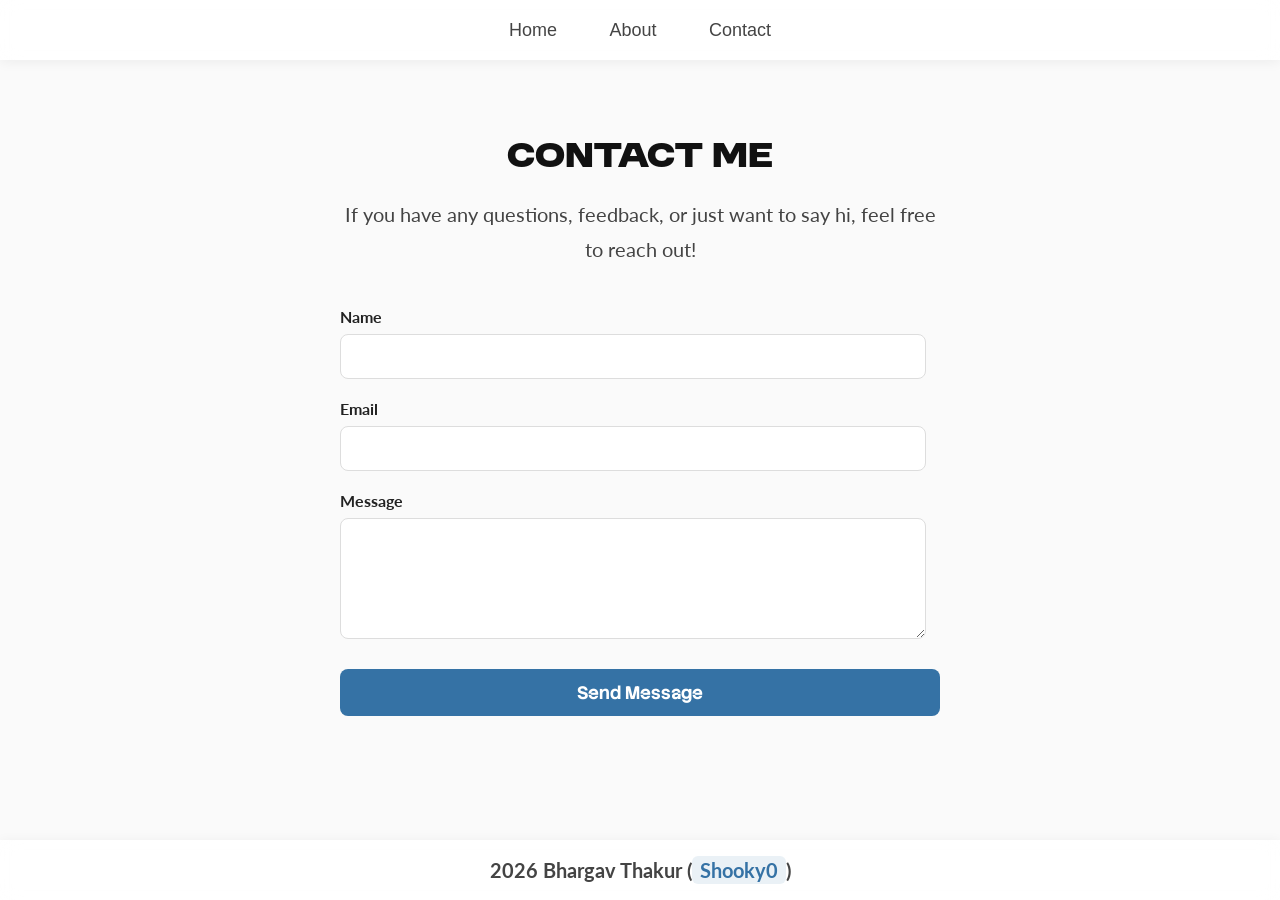
<file: contact.html>
<!DOCTYPE html>
<html lang="en">
<head>
    <meta charset="UTF-8">
    <meta name="viewport" content="width=device-width, initial-scale=1.0">
    <link rel="stylesheet" href="style.css" />
    <link rel="stylesheet" href="contact.css" />
    <title>Contact - Bhargav Thakur</title>
</head>
<body>
<header>
  <nav>
    <a href="index.html#home">Home</a>
    <a href="index.html#about">About</a>
    <a href="contact.html">Contact</a>
  </nav>
</header>
<div class="contact-page">
    <div class="contact-container">
        <h1 class="headofsec">Contact Me</h1>
        <p>If you have any questions, feedback, or just want to say hi, feel free to reach out!</p>

    <form class="contact-form" action="https://formspree.io/f/xdegeeqp" method="POST">
        <div class="form-group">
            <label for="name">Name</label>
            <input type="text" id="name" name="name" required>
        </div>
        <div class="form-group">
            <label for="email">Email</label>
            <input type="email" id="email" name="email" required>
        </div>
        <div class="form-group">
            <label for="message">Message</label>
            <textarea id="message" name="message" rows="5" required></textarea>
        </div>
        <button type="submit" class="submit-btn">Send Message</button>
    </form>
</div>
<footer>
    <p>2026 Bhargav Thakur (<a id="footer_git" href="https://github.com/Shooky0">Shooky0</a>)</p>
    </ul>
</footer>
</body>
</html>
</file>
<file: style.css>
@import url('https://fonts.googleapis.com/css2?family=Lato:ital,wght@0,100;0,300;0,400;0,700;0,900;1,100;1,300;1,400;1,700;1,900&family=Stack+Sans+Notch:wght@200..700&display=swap');

@font-face {
    font-family: "moderniz";
    src: url("Moderniz.otf"); 
}

@keyframes fade-in {
    from {
        opacity: 0;
        transform: translateY(10px);
    }
    to {
        opacity: 1;
        transform: translateY(0);
    }
}

@keyframes bounce {
    0%, 20%, 50%, 80%, 100% {
        transform: translateX(-50%) translateY(0);
    }
    40% {
        transform: translateX(-50%) translateY(-10px);
    }
    60% {
        transform: translateX(-50%) translateY(-5px);
    }
}

html {
    scroll-behavior: smooth;
}

body {
    margin: 0;
    background-color: #fafafa;
    color: #222;
}

/* Floating Glass Header */
header {
    font-family: -apple-system, BlinkMacSystemFont, "Segoe UI", Roboto, Helvetica, Arial, sans-serif;
    position: fixed;
    top: 0;
    left: 0;
    width: 100%;
    height: 60px;
    background: rgba(255, 255, 255, 0.85);
    backdrop-filter: blur(10px);
    -webkit-backdrop-filter: blur(10px);
    box-shadow: 0 2px 12px rgba(0, 0, 0, 0.06);
    justify-content: center;
    align-items: center;
    display: flex;
    z-index: 100;
}
footer{
    margin-top: auto;
    width: 100%;
    height: 60px;
    background: rgba(255, 255, 255, 0.85);
    backdrop-filter: blur(10px);
    box-shadow: 0 2px 12px rgba(0, 0, 0, 0.06);
    justify-content: center;
    align-items: center;
    display: flex;
    font-family: "Lato", sans-serif;
    font-weight: 700;
    
    bottom: 0;
}
nav a {
    color: #444;
    text-decoration: none;
    font-size: 18px;
    font-weight: 500;
    padding: 10px 24px;
    transition: color 0.25s ease;
}

nav a:hover {
    color: #e34c26;
}
#footer_git{
    color: #3572A5;
    text-decoration: none;
    padding: 2px 8px;
    background-color: rgba(53, 114, 165, 0.1);
    border-radius: 6px;
    transition: background-color 0.2s ease, color 0.2s ease;
}
#footer_git:hover{
    background-color: #3572A5;
    color: #fff;
}
/* Hero Section */
.parallax {
    background-image: linear-gradient(rgba(0, 0, 0, 0.45), rgba(0, 0, 0, 0.45)), url("unsplash.jpg");
    min-height: 100vh; 
    background-attachment: fixed;
    background-position: center;
    background-repeat: no-repeat;
    background-size: cover;
    position: relative;
    display: flex;
    flex-direction: column;
    justify-content: center;
    align-items: center;
    padding: 0 20px;
}

#top_main_h1 {
    text-align: center;
    font-family: "Lato", sans-serif;
    z-index: 2;
    font-size: 28px;
    color: #ffffff;
    text-shadow: 0 4px 16px rgba(0, 0, 0, 0.35);
}

.hello {
    font-family: "Stack Sans Notch", sans-serif;
    font-weight: 700;
}

.name {
    font-family: "moderniz", sans-serif;
    display: inline-block;
    opacity: 0; 
    animation: fade-in 1.8s cubic-bezier(0.1, 0.76, 0.55, 0.94) forwards;
}

.scroll-down-link {
    padding: 0;
}

.material-symbols-outlined {
    position: absolute;
    bottom: 40px;
    left: 50%;
    transform: translateX(-50%);
    color: white;
    font-size: 42px;
    animation: bounce 2s infinite;
    cursor: pointer;
    opacity: 0.85;
    transition: opacity 0.2s ease;
}

.material-symbols-outlined:hover {
    opacity: 1;
}

/* Content Sections */
#about, #project, #future {
    max-width: 800px;
    margin: 100px auto;
    padding: 0 24px;
    font-family: "Lato", sans-serif;
    scroll-margin-top: 80px;
}

.headofsec {
    font-family: "moderniz", sans-serif;
    font-size: 28px;
    margin-bottom: 20px;
    color: #111;
}

p {
    font-size: 20px;
    line-height: 1.75;
    color: #444;
}

.highlight {
    font-size: 23px;
    font-weight: 700;
    color: #111;
}

.highlight-link {
    font-size: 22px;
    font-weight: 700;
    color: #3572A5;
    text-decoration: none;
    padding: 2px 8px;
    background-color: rgba(53, 114, 165, 0.1);
    border-radius: 6px;
    transition: background-color 0.2s ease, color 0.2s ease;
}

.highlight-link:hover {
    background-color: #3572A5;
    color: #fff;
}

/* Repository Card */
.repo-card-link {
    text-decoration: none;
    color: inherit;
    display: inline-block;
    width: 100%;
    max-width: 600px;
    padding: 0;
}

.repo-card {
    display: flex;
    justify-content: space-between;
    align-items: center;
    background-color: #ffffff;
    border: 1px solid #e5e7eb;
    border-radius: 20px;
    padding: 30px;
    width: 100%;
    margin: 10px 0;
    box-sizing: border-box;
    font-family: "Lato", sans-serif;
    box-shadow: 0 8px 24px rgba(0, 0, 0, 0.05);
    transition: transform 0.25s ease, box-shadow 0.25s ease, border-color 0.25s ease;
}

.repo-card:hover {
    transform: translateY(-5px);
    box-shadow: 0 14px 32px rgba(0, 0, 0, 0.1);
    border-color: #d1d5db;
}

.repo-card-left {
    flex: 1;
    padding-right: 20px;
    min-width: 0px;
}

.repo-title {
    font-size: 26px;
    font-weight: 700;
    margin: 0 0 10px 0;
    color: #111;
    display: flex;
    align-items: center;
    word-wrap: break-word;
}

.repo-desc {
    font-size: 17px;
    margin: 0 0 24px 0;
    color: #555;
}

/* Language Progress Bar */
.repo-progress-container {
    width: 100%;
    height: 10px;
    display: flex;
    border-radius: 10px;
    overflow: hidden;
    margin-bottom: 14px;
    background-color: #e5e7eb;
}

.repo-progress-segment {
    height: 100%;
}

.repo-stats-container {
    display: flex;
    flex-wrap: wrap;
    gap: 15px;
    font-size: 14px;
    font-weight: 500;
    color: #222;
}

.stat-dot {
    display: inline-block;
    width: 10px;
    height: 10px;
    border-radius: 50%;
    margin-right: 6px;
}

.repo-card-right {
    flex-shrink: 0;
}

.repo-avatar {
    width: 90px;
    height: 90px;
    border-radius: 50%;
    border: 2px solid #f0f0f0;
    object-fit: cover;
    box-shadow: 0 4px 10px rgba(0, 0, 0, 0.06);
}

/* Mobile Responsiveness (Placed at the bottom so it overrides desktop styles) */
@media (max-width: 600px) {
    #top_main_h1 {
        font-size: 20px;
    }

    nav a {
        font-size: 16px;
        padding: 8px 14px;
    }

    .repo-card {
        padding: 20px;
    }
    
    .repo-title {
        font-size: 20px;
    }
    
    .repo-desc {
        font-size: 15px;
    }
    
    .repo-avatar {
        width: 65px;
        height: 65px;
    }
}
.quote{
    background-color: #dbdbdb;
    border-radius: 10px;
    text-align: center;
}
q{
    font-size: 25px;

}
q::before,
q::after {
    font-size: 60px;
    font-family: "Stack Sans Notch", sans-serif;       
}
</file>
<file: contact.css>
.contact-page {
    min-height: 100vh;
    display: flex;
    flex-direction: column;
}

.contact-container {
    flex: 1;
    max-width: 600px;
    margin: 120px auto 40px;
    padding: 0 24px;
    text-align: center;
    font-family: 'Lato', sans-serif;
}

.headofsec {
    font-family: 'moderniz', sans-serif;
    font-size: 28px;
    margin-bottom: 20px;
    color: #111;
}

.contact-form {
    display: flex;
    flex-direction: column;
    gap: 20px;
    margin-top: 40px;
    text-align: left;
}

.form-group {
    display: flex;
    flex-direction: column;
    gap: 8px;
}

.form-group label {
    font-weight: 700;
    font-size: 16px;
}

.form-group input,
.form-group textarea {
    padding: 12px;
    border: 1px solid #ddd;
    border-radius: 8px;
    font-family: inherit;
    font-size: 16px;
    max-width:560px;
}

.form-group input:focus,
.form-group textarea:focus {
    outline: none;
    border-color: #3572A5;
    box-shadow: 0 0 0 2px rgba(53, 114, 165, 0.1);
}

.submit-btn {
    font-family: "Stack Sans Notch", sans-serif;
    background-color: #3572A5;
    color: white;
    padding: 12px 24px;
    border: none;
    border-radius: 8px;
    font-size: 18px;
    font-weight: 700;
    cursor: pointer;
    transition: background-color 0.2s ease;
    margin-top: 10px;
}

.submit-btn:hover {
    background-color: #2a5a8a;
}
</file>
